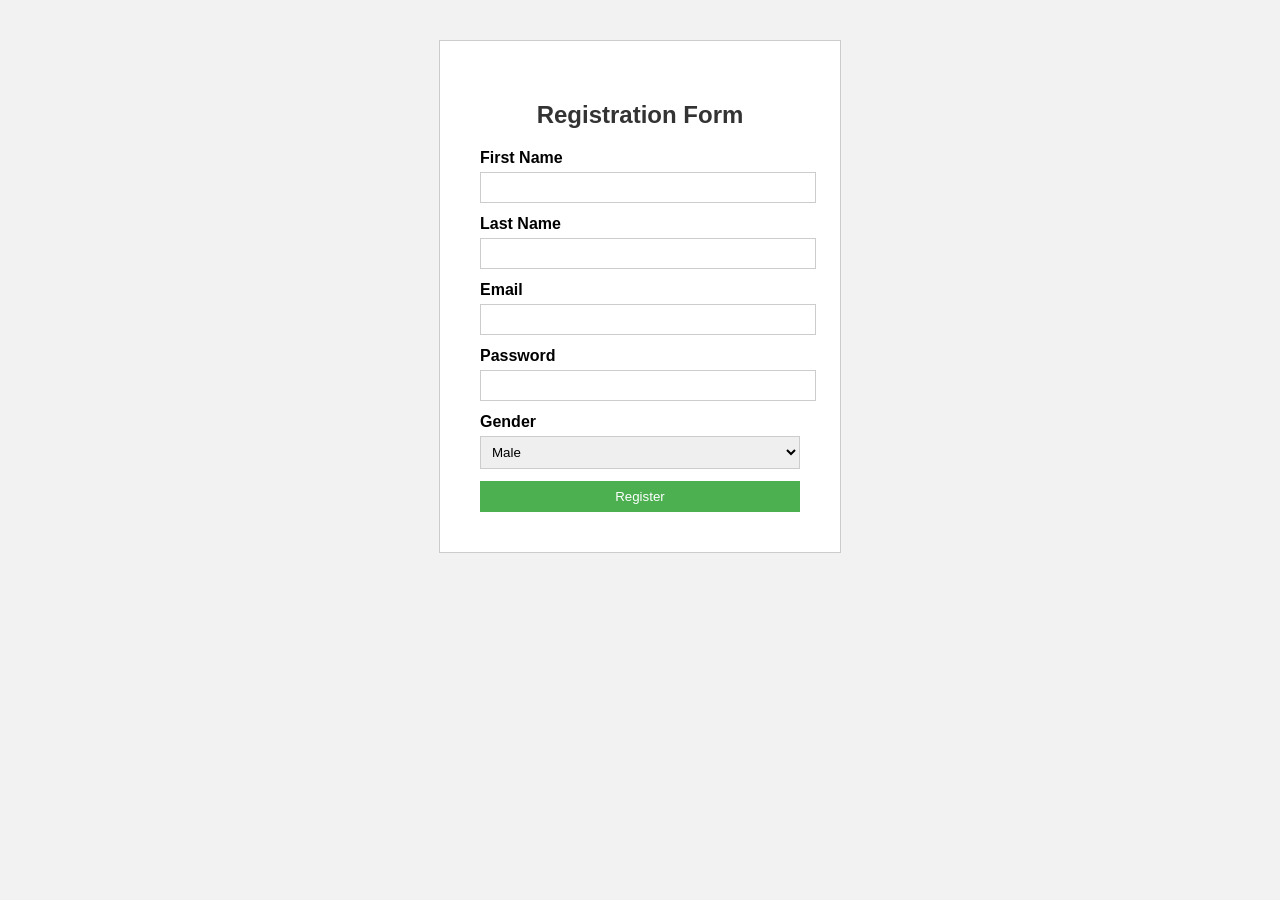
<file: web/index.html>
<!DOCTYPE html>
<html>
<head>
<title>Registration Form</title>

<style>
body {
  font-family: Arial, sans-serif;
  background-color: #f2f2f2;
}

form {
  width: 320px;
  margin: 40px auto;
  padding: 40px;
  background-color: white;
  border: 1px solid #ccc;
}

h2 {
  text-align: center;
  color: #333;
}

label {
  font-weight: bold;
}

input, select {
  width: 100%;
  padding: 7px;
  margin-top: 5px;
  margin-bottom: 12px;
  border: 1px solid #ccc;
}

button {
  width: 100%;
  padding: 8px;
  background-color: #4CAF50;
  color: white;
  border: none;
}

button:hover {
  background-color: #45a049;
}
</style>

</head>
<body>

<form>
  <h2>Registration Form</h2>

  <label>First Name</label>
  <input type="text">

  <label>Last Name</label>
  <input type="text">

  <label>Email</label>
  <input type="email">

  <label>Password</label>
  <input type="password">

  <label>Gender</label>
  <select>
    <option>Male</option>
    <option>Female</option>
  </select>

  <button type="submit">Register</button>
</form>

</body>
</html>
</file>
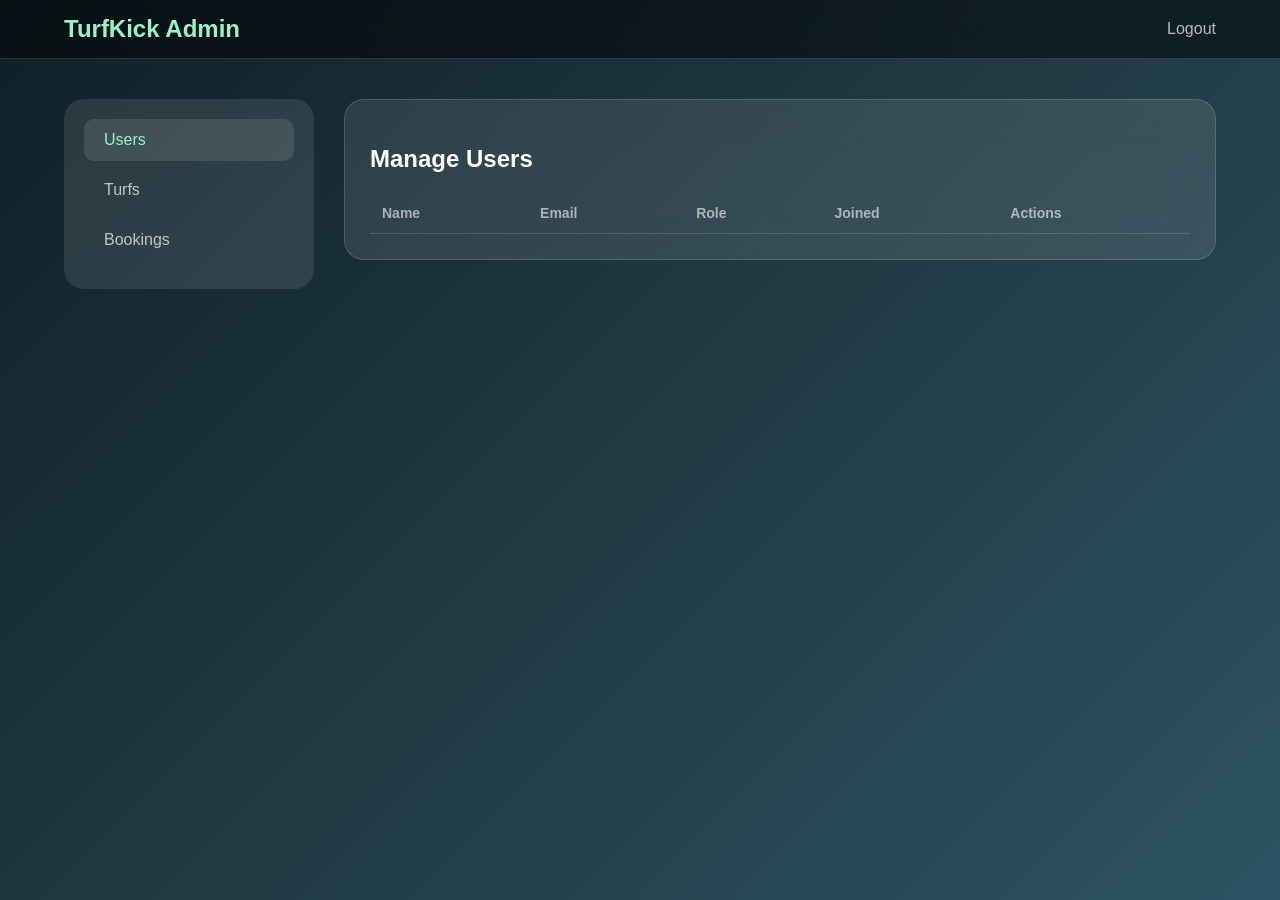
<file: admin_dashboard.html>
<!DOCTYPE html>
<html lang="en">
<head>
    <meta charset="UTF-8">
    <meta name="viewport" content="width=device-width, initial-scale=1.0">
    <title>Admin Panel - TurfKick</title>
    <style>
        :root {
            --primary: #1f4037;
            --secondary: #99f2c8;
            --accent: #ffd700;
            --danger: #ff5f6d;
            --glass: rgba(255, 255, 255, 0.1);
            --border: rgba(255, 255, 255, 0.15);
            --transition: all 0.4s cubic-bezier(0.165, 0.84, 0.44, 1);
        }

        body {
            margin: 0;
            font-family: 'Segoe UI', sans-serif;
            background: linear-gradient(135deg, #0f2027, #203a43, #2c5364);
            background-attachment: fixed;
            color: #fff;
            min-height: 100vh;
        }

        .navbar {
            display: flex; justify-content: space-between; align-items: center;
            padding: 15px 5%; background: rgba(0,0,0,0.5);
            backdrop-filter: blur(30px); border-bottom: 1px solid var(--border);
        }

        .logo { font-size: 24px; font-weight: 900; color: var(--secondary); }

        .dashboard-container { width: 90%; max-width: 1200px; margin: 40px auto; display: grid; grid-template-columns: 250px 1fr; gap: 30px; }

        .sidebar { background: var(--glass); border-radius: 20px; padding: 20px; height: fit-content; }
        .side-link { padding: 12px 20px; border-radius: 10px; margin-bottom: 8px; cursor: pointer; transition: 0.3s; opacity: 0.7; }
        .side-link:hover, .side-link.active { background: rgba(255,255,255,0.1); opacity: 1; color: var(--secondary); }

        .content-section { display: none; }
        .content-section.active { display: block; }

        .glass-card { background: var(--glass); backdrop-filter: blur(20px); border-radius: 20px; border: 1px solid var(--border); padding: 25px; margin-bottom: 20px; }

        table { width: 100%; border-collapse: collapse; margin-top: 15px; }
        th { text-align: left; padding: 12px; border-bottom: 1px solid var(--border); opacity: 0.6; font-size: 14px; }
        td { padding: 12px; border-bottom: 1px solid rgba(255,255,255,0.05); font-size: 14px; }

        .btn { padding: 6px 12px; border-radius: 6px; border: none; font-size: 12px; cursor: pointer; font-weight: bold; margin-right: 5px; }
        .btn-approve { background: #2ecc71; color: #fff; }
        .btn-disable { background: var(--danger); color: #fff; }
        .btn-cancel { background: var(--danger); color: #fff; }

        .status-pill { padding: 4px 8px; border-radius: 4px; font-size: 10px; font-weight: 800; text-transform: uppercase; }
        .pill-active { background: rgba(46, 204, 113, 0.2); color: #2ecc71; }
        .pill-pending { background: rgba(241, 196, 15, 0.2); color: #f1c40f; }
        .pill-inactive { background: rgba(231, 76, 60, 0.2); color: #e74c3c; }
    </style>
</head>
<body>

    <nav class="navbar">
        <div class="logo">TurfKick Admin</div>
        <div style="cursor: pointer; opacity: 0.7;" onclick="location.href='api/logout.php'">Logout</div>
    </nav>

    <div class="dashboard-container">
        <aside class="sidebar">
            <div class="side-link active" onclick="showSection('users', this)">Users</div>
            <div class="side-link" onclick="showSection('turfs', this)">Turfs</div>
            <div class="side-link" onclick="showSection('bookings', this)">Bookings</div>
        </aside>

        <main>
            <section id="users" class="content-section active">
                <div class="glass-card">
                    <h2>Manage Users</h2>
                    <table id="userTable">
                        <thead>
                            <tr>
                                <th>Name</th>
                                <th>Email</th>
                                <th>Role</th>
                                <th>Joined</th>
                                <th>Actions</th>
                            </tr>
                        </thead>
                        <tbody></tbody>
                    </table>
                </div>
            </section>

            <section id="turfs" class="content-section">
                <div class="glass-card">
                    <h2>Manage Turfs</h2>
                    <table id="turfTable">
                        <thead>
                            <tr>
                                <th>Turf Name</th>
                                <th>Owner</th>
                                <th>Location</th>
                                <th>Status</th>
                                <th>Actions</th>
                            </tr>
                        </thead>
                        <tbody></tbody>
                    </table>
                </div>
            </section>

            <section id="bookings" class="content-section">
                <div class="glass-card">
                    <h2>All Bookings</h2>
                    <table id="bookingTable">
                        <thead>
                            <tr>
                                <th>User</th>
                                <th>Turf</th>
                                <th>Date</th>
                                <th>Slot</th>
                                <th>Status</th>
                                <th>Actions</th>
                            </tr>
                        </thead>
                        <tbody></tbody>
                    </table>
                </div>
            </section>
        </main>
    </div>

    <script src="js/admin.js"></script>
    <script>
        function showSection(id, link) {
            document.querySelectorAll('.content-section').forEach(s => s.classList.remove('active'));
            document.querySelectorAll('.side-link').forEach(l => l.classList.remove('active'));
            document.getElementById(id).classList.add('active');
            link.classList.add('active');
            
            if (id === 'users') TurfKickAdmin.fetchUsers();
            if (id === 'turfs') TurfKickAdmin.fetchTurfs();
            if (id === 'bookings') TurfKickAdmin.fetchBookings();
        }
    </script>
</body>
</html>
</file>
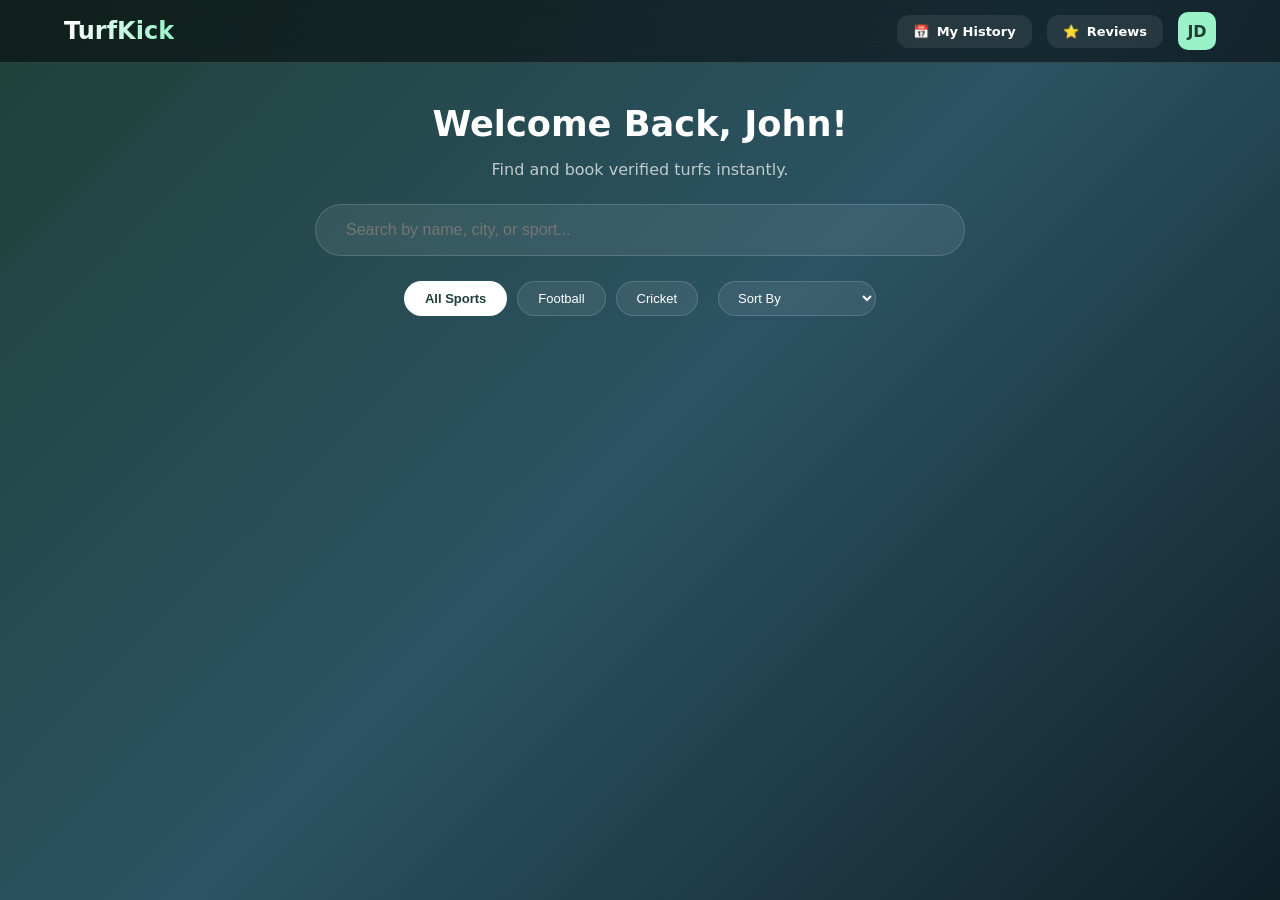
<file: browse_turfs.html>
<!DOCTYPE html>
<html lang="en">
<head>
    <meta charset="UTF-8">
    <meta name="viewport" content="width=device-width, initial-scale=1.0">
    <title>Dashboard - TurfKick</title>
    <style>
        :root {
            --primary: #1f4037;
            --secondary: #99f2c8;
            --accent: #ffd700;
            --danger: #ff5f6d;
            --glass: rgba(255, 255, 255, 0.08);
            --border: rgba(255, 255, 255, 0.15);
            --transition: all 0.4s cubic-bezier(0.165, 0.84, 0.44, 1);
        }

        body {
            margin: 0;
            font-family: 'Segoe UI', system-ui, -apple-system, sans-serif;
            background: linear-gradient(135deg, #1f4037, #2c5364, #0f2027);
            background-attachment: fixed;
            color: #fff;
            min-height: 100vh;
            overflow-x: hidden;
        }

        /* NAVBAR */
        .navbar {
            position: sticky; top: 0; z-index: 1000;
            display: flex; justify-content: space-between; align-items: center;
            padding: 12px 5%; background: rgba(0,0,0,0.5);
            backdrop-filter: blur(25px); border-bottom: 1px solid var(--border);
        }

        .logo { font-size: 24px; font-weight: 900; background: linear-gradient(to right, #fff, var(--secondary)); -webkit-background-clip: text; -webkit-text-fill-color: transparent; cursor: pointer; }
        .nav-right { display: flex; gap: 15px; align-items: center; }
        .nav-item { padding: 8px 15px; border-radius: 12px; cursor: pointer; background: var(--glass); font-size: 13px; font-weight: 600; display: flex; align-items: center; gap: 8px; transition: var(--transition); border: 1px solid transparent; }
        .nav-item:hover { background: rgba(255,255,255,0.15); border-color: var(--border); }
        .user-profile { width: 38px; height: 38px; border-radius: 10px; background: var(--secondary); color: var(--primary); display: flex; align-items: center; justify-content: center; font-weight: 800; cursor: pointer; }

        /* SEARCH & HERO */
        .hero { padding: 40px 5% 20px; text-align: center; }
        .search-container { max-width: 650px; margin: 25px auto; position: relative; }
        .search-container input { width: 100%; padding: 16px 30px; border-radius: 50px; border: 1px solid var(--border); background: var(--glass); color: #fff; font-size: 16px; outline: none; transition: var(--transition); box-sizing: border-box; }
        .search-container input:focus { background: rgba(255,255,255,0.12); box-shadow: 0 0 20px rgba(153, 242, 200, 0.1); }

        .filters { display: flex; justify-content: center; gap: 10px; margin-bottom: 40px; flex-wrap: wrap; }
        .filter-btn { padding: 8px 20px; border-radius: 50px; border: 1px solid var(--border); background: var(--glass); color: #fff; cursor: pointer; transition: 0.3s; font-size: 13px; }
        .filter-btn.active { background: #fff; color: var(--primary); font-weight: 700; }

        /* LISTINGS GRID */
        .container { width: 90%; max-width: 1300px; margin: 0 auto 80px; display: grid; grid-template-columns: repeat(auto-fit, minmax(280px, 1fr)); gap: 30px; }
        .card { background: var(--glass); backdrop-filter: blur(15px); border-radius: 25px; overflow: hidden; border: 1px solid var(--border); transition: var(--transition); cursor: pointer; }
        .card:hover { transform: translateY(-10px); border-color: #fff; }
        .card-img { height: 180px; overflow: hidden; }
        .card-img img { width: 100%; height: 100%; object-fit: cover; transition: 0.5s; }
        .card:hover img { transform: scale(1.1); }
        .card-body { padding: 20px; }
        .card-price { margin-top: 15px; font-weight: 800; color: var(--secondary); font-size: 1.1rem; }

        /* HORIZONTAL MODAL */
        .modal { display: none; position: fixed; top: 0; left: 0; width: 100%; height: 100%; background: rgba(0,0,0,0.9); backdrop-filter: blur(15px); justify-content: center; align-items: center; z-index: 2000; opacity: 0; transition: 0.3s; }
        .modal.active { display: flex; opacity: 1; }
        .modal-content { width: 95%; max-width: 950px; background: #1a1a1a; border-radius: 30px; border: 1px solid var(--border); display: flex; overflow: hidden; transform: scale(0.9); transition: 0.4s; position: relative; }
        .modal.active .modal-content { transform: scale(1); }
        .modal-left { width: 45%; background-size: cover; background-position: center; }
        .modal-right { width: 55%; padding: 35px; overflow-y: auto; max-height: 85vh; }
        .modal-close { position: absolute; top: 20px; right: 20px; width: 36px; height: 36px; background: rgba(255,255,255,0.1); border-radius: 50%; display: flex; align-items: center; justify-content: center; cursor: pointer; z-index: 100; font-size: 20px; }

        /* UI ELEMENTS */
        .slots { display: grid; grid-template-columns: repeat(3, 1fr); gap: 8px; margin-top: 12px; }
        .slot { padding: 10px; text-align: center; background: rgba(255,255,255,0.05); border-radius: 10px; border: 1px solid var(--border); cursor: pointer; font-size: 12px; transition: 0.2s; }
        .slot.selected { background: var(--secondary); color: var(--primary); font-weight: 700; }
        .slot.booked { opacity: 0.2; cursor: not-allowed; }

        .acc-item { display: flex; justify-content: space-between; align-items: center; padding: 12px 15px; background: rgba(255,255,255,0.03); border-radius: 12px; margin-bottom: 8px; border: 1px solid var(--border); }
        
        .tag { padding: 4px 10px; border-radius: 6px; font-size: 10px; font-weight: 800; text-transform: uppercase; }
        .tag-upcoming { background: #3498db33; color: #3498db; }
        .tag-completed { background: #2ecc7133; color: #2ecc71; }

        .btn { width: 100%; padding: 14px; border-radius: 14px; border: none; font-weight: 700; cursor: pointer; transition: var(--transition); margin-top: 15px; }
        .btn-main { background: var(--secondary); color: var(--primary); }
        .btn-outline { background: transparent; border: 1px solid #fff; color: #fff; }
        .btn-disabled { opacity: 0.3; cursor: not-allowed; pointer-events: none; }

        .stars { display: flex; gap: 5px; margin: 10px 0; font-size: 22px; cursor: pointer; color: rgba(255,255,255,0.1); }
        .star.active { color: var(--accent); }

        .log-item { display: flex; justify-content: space-between; align-items: center; padding: 15px; background: rgba(255,255,255,0.03); border-radius: 15px; margin-bottom: 10px; border: 1px solid var(--border); cursor: pointer; }

        @media (max-width: 850px) {
            .modal-content { flex-direction: column; height: 90vh; }
            .modal-left { width: 100%; height: 180px; }
            .modal-right { width: 100%; padding: 25px; }
        }
    </style>
</head>
<body>

    <nav class="navbar">
        <div class="logo" onclick="location.reload()">TurfKick</div>
        <div class="nav-right">
            <div class="nav-item" onclick="openModal('historyModal')"><span>📅</span> My History</div>
            <div class="nav-item" onclick="openModal('reviewHistoryModal')"><span>⭐</span> Reviews</div>
            <div class="user-profile" onclick="openModal('profileModal')">JD</div>
        </div>
    </nav>

    <header class="hero">
        <h1 style="font-size: 2.2rem; font-weight: 900; margin: 0;">Welcome Back, John!</h1>
        <p style="opacity: 0.7; margin-bottom: 25px;">Find and book verified turfs instantly.</p>
        
        <div class="search-container">
            <input type="text" id="search" placeholder="Search by name, city, or sport..." onkeyup="renderTurfs()">
        </div>

        <div class="filters">
            <button class="filter-btn active" onclick="TurfKickBookings.setFilter('all', this)">All Sports</button>
            <button class="filter-btn" onclick="TurfKickBookings.setFilter('Football', this)">Football</button>
            <button class="filter-btn" onclick="TurfKickBookings.setFilter('Cricket', this)">Cricket</button>
            
            <select id="sortSelect" onchange="TurfKickBookings.renderTurfs()" style="background: var(--glass); color: white; border: 1px solid var(--border); border-radius: 50px; padding: 8px 15px; font-size: 13px; outline: none; margin-left: 10px;">
                <option value="none">Sort By</option>
                <option value="price_low">Price: Low to High</option>
                <option value="price_high">Price: High to Low</option>
            </select>
        </div>
    </header>

    <main class="container" id="listings">
        <!-- Turfs injected here -->
    </main>

    <!-- HORIZONTAL TURF MODAL -->
    <div class="modal" id="turfModal">
        <div class="modal-content">
            <div class="modal-close" onclick="closeModal('turfModal')">&times;</div>
            <div class="modal-left" id="modalImg"></div>
            <div class="modal-right">
                <h2 id="modalName" style="margin:0;"></h2>
                <p id="modalLoc" style="opacity: 0.6; margin: 5px 0; font-size: 14px;"></p>
                <div id="modalRating" style="color: var(--accent); font-weight: bold; font-size: 14px;"></div>

                <div id="bookingContext">
                    <h4 style="margin-bottom: 8px; margin-top: 20px;">Available Slots</h4>
                    <input type="date" id="bookingDate" style="width:100%; padding:10px; margin-bottom:10px; background:rgba(255,255,255,0.1); border:1px solid var(--border); color:#fff; border-radius:10px; outline:none;" onchange="TurfKickBookings.renderSlots(TurfKickBookings.selectedTurfId)">
                    <div class="slots" id="modalSlots"></div>

                    <h4 style="margin-top: 20px; margin-bottom: 8px;">Rent Equipment</h4>
                    <div id="accStore">
                        <p style="opacity:0.5; font-size:12px;">Loading equipment...</p>
                    </div>

                    <button class="btn btn-main" onclick="bookNow()">Confirm and Pay</button>
                </div>

                <div id="statusContext" style="display:none;">
                    <div id="statusArea" style="background:rgba(255,255,255,0.05); padding:15px; border-radius:15px; margin-top:20px;"></div>
                    
                    <div id="ratingArea" style="margin-top: 25px; display:none; border-top: 1px solid var(--border); padding-top: 15px;">
                        <h4>Rate Your Session</h4>
                        <div class="stars" id="stars">
                            <span class="star" onclick="setStar(1)">★</span>
                            <span class="star" onclick="setStar(2)">★</span>
                            <span class="star" onclick="setStar(3)">★</span>
                            <span class="star" onclick="setStar(4)">★</span>
                            <span class="star" onclick="setStar(5)">★</span>
                        </div>
                        <textarea placeholder="Write a review..." style="width:100%; height:60px; background:rgba(0,0,0,0.2); border:1px solid var(--border); border-radius:10px; color:#fff; padding:10px;"></textarea>
                        <button class="btn btn-main" onclick="submitReview()">Submit Review</button>
                    </div>

                    <button id="cancelBtn" class="btn btn-outline" style="color:var(--danger); border-color:var(--danger);" onclick="cancelBooking()">Cancel Booking</button>
                </div>
            </div>
        </div>
    </div>

    <!-- PROFILE MODAL -->
    <div class="modal" id="profileModal">
        <div class="modal-content" style="max-width: 450px; flex-direction: column;">
            <div class="modal-close" onclick="closeModal('profileModal')">&times;</div>
            <div style="padding: 40px; text-align: center;">
                <div style="width: 70px; height: 70px; background: var(--secondary); color: var(--primary); border-radius: 15px; display: flex; align-items: center; justify-content: center; font-size: 28px; font-weight: 900; margin: 0 auto 20px;">JD</div>
                <h2 style="margin:0;">John Doe</h2>
                <p style="opacity: 0.6; font-size: 14px;">john.doe@example.com</p>
                
                <button class="btn btn-outline" style="margin-top: 30px;" onclick="alert('Password reset link sent to email!')">Change Password</button>
                <button class="btn btn-outline" style="color:var(--danger); border-color:var(--danger);" onclick="location.href='api/logout.php'">Logout Account</button>
            </div>
        </div>
    </div>

    <!-- HISTORY MODAL -->
    <div class="modal" id="historyModal">
        <div class="modal-content" style="max-width: 600px; flex-direction: column;">
            <div class="modal-close" onclick="closeModal('historyModal')">&times;</div>
            <div style="padding: 35px;">
                <h2 style="margin-bottom: 20px;">Booking Logs</h2>
                <div id="historyList"></div>
            </div>
        </div>
    </div>

    <!-- REVIEW HISTORY MODAL -->
    <div class="modal" id="reviewHistoryModal">
        <div class="modal-content" style="max-width: 500px; flex-direction: column;">
            <div class="modal-close" onclick="closeModal('reviewHistoryModal')">&times;</div>
            <div style="padding: 35px;">
                <h2>Your Past Reviews</h2>
                <div class="log-item">
                    <div>
                        <strong>City Football Arena</strong>
                        <div style="color: var(--accent);">⭐⭐⭐⭐⭐</div>
                        <p style="font-size: 12px; margin: 5px 0;">"Amazing grass and lighting!"</p>
                    </div>
                </div>
            </div>
        </div>
    </div>

    <script src="js/bookings.js"></script>
</body>
</html>
</file>
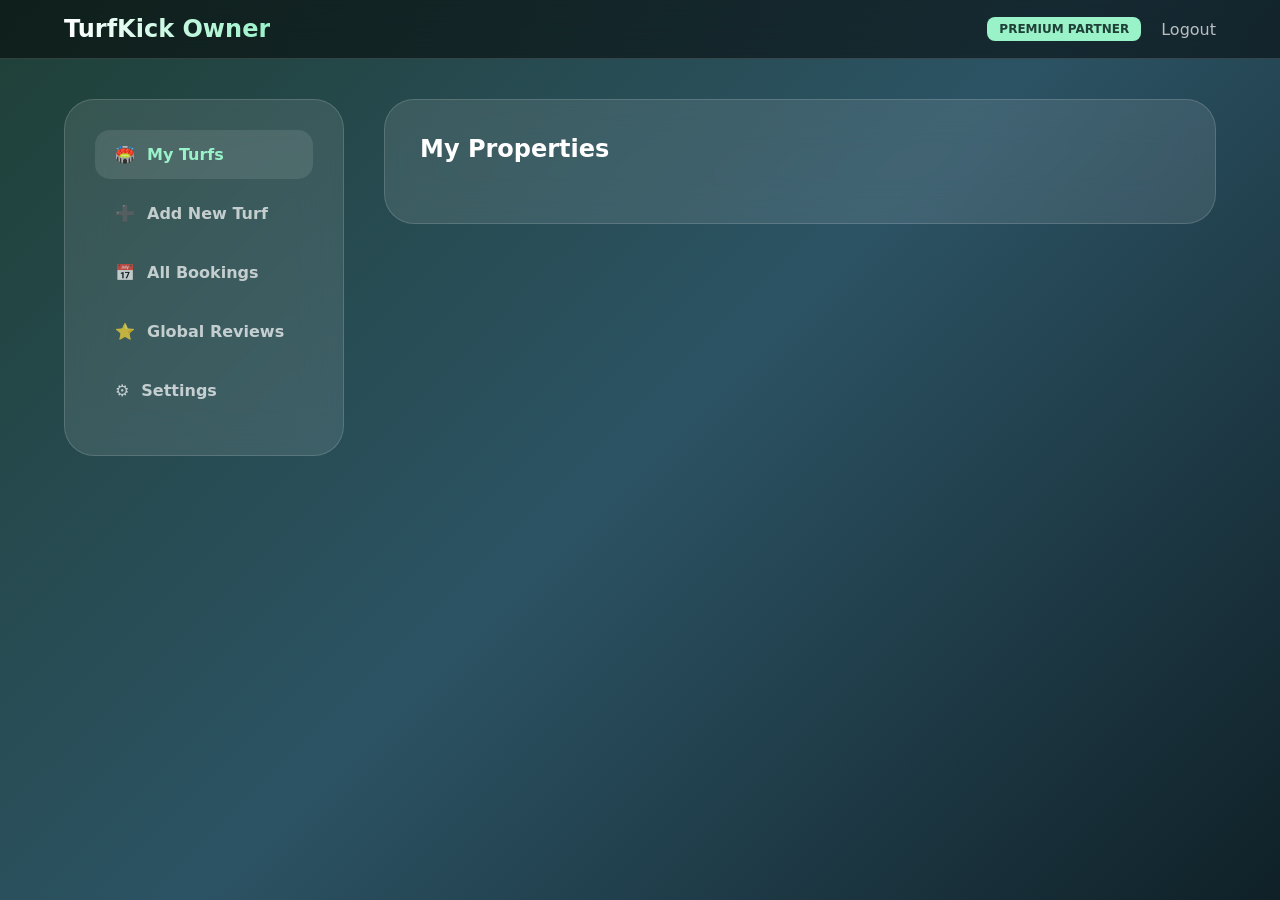
<file: owner_dashboard.html>
<!DOCTYPE html>
<html lang="en">
<head>
    <meta charset="UTF-8">
    <meta name="viewport" content="width=device-width, initial-scale=1.0">
    <title>Owner Dashboard - TurfKick</title>
    <style>
        :root {
            --primary: #1f4037;
            --secondary: #99f2c8;
            --accent: #ffd700;
            --danger: #ff5f6d;
            --glass: rgba(255, 255, 255, 0.1);
            --border: rgba(255, 255, 255, 0.15);
            --transition: all 0.4s cubic-bezier(0.165, 0.84, 0.44, 1);
        }

        body {
            margin: 0;
            font-family: 'Segoe UI', system-ui, -apple-system, sans-serif;
            background: linear-gradient(135deg, #1f4037, #2c5364, #0f2027);
            background-attachment: fixed;
            color: #fff;
            min-height: 100vh;
            overflow-x: hidden;
        }

        /* NAVBAR */
        .navbar {
            position: sticky; top: 0; z-index: 1000;
            display: flex; justify-content: space-between; align-items: center;
            padding: 15px 5%; background: rgba(0,0,0,0.5);
            backdrop-filter: blur(30px); border-bottom: 1px solid var(--border);
        }

        .logo { font-size: 24px; font-weight: 900; background: linear-gradient(to right, #fff, var(--secondary)); -webkit-background-clip: text; -webkit-text-fill-color: transparent; }
        .nav-right { display: flex; gap: 20px; align-items: center; }
        .owner-badge { background: var(--secondary); color: var(--primary); padding: 5px 12px; border-radius: 8px; font-weight: 800; font-size: 12px; text-transform: uppercase; }

        /* DASHBOARD LAYOUT */
        .dashboard-container { width: 90%; max-width: 1200px; margin: 40px auto; display: grid; grid-template-columns: 280px 1fr; gap: 40px; }

        /* SIDEBAR NAV */
        .sidebar { background: var(--glass); backdrop-filter: blur(20px); border-radius: 30px; border: 1px solid var(--border); padding: 30px; height: fit-content; position: sticky; top: 100px; }
        .side-link { padding: 15px 20px; border-radius: 15px; margin-bottom: 10px; cursor: pointer; transition: var(--transition); display: flex; align-items: center; gap: 12px; font-weight: 600; opacity: 0.7; }
        .side-link:hover, .side-link.active { background: rgba(255,255,255,0.1); opacity: 1; color: var(--secondary); }

        /* CONTENT CARDS */
        .content-section { display: none; animation: fadeIn 0.5s ease-out forwards; }
        .content-section.active { display: block; }

        @keyframes fadeIn { from { opacity: 0; transform: translateY(10px); } to { opacity: 1; transform: translateY(0); } }

        .glass-card { background: var(--glass); backdrop-filter: blur(20px); border-radius: 30px; border: 1px solid var(--border); padding: 35px; margin-bottom: 30px; }
        
        /* FORM ELEMENTS */
        .form-group { margin-bottom: 20px; }
        .form-group label { display: block; margin-bottom: 8px; font-size: 14px; opacity: 0.8; }
        .form-group input, .form-group textarea, .form-group select { width: 100%; padding: 14px; border-radius: 12px; border: 1px solid var(--border); background: rgba(0,0,0,0.2); color: #fff; outline: none; transition: var(--transition); }
        .form-group input:focus { border-color: var(--secondary); box-shadow: 0 0 10px rgba(153, 242, 200, 0.2); }

        .btn { padding: 12px 25px; border-radius: 12px; border: none; font-weight: 700; cursor: pointer; transition: var(--transition); }
        .btn-primary { background: var(--secondary); color: var(--primary); }
        .btn-outline { background: transparent; border: 1px solid #fff; color: #fff; }
        .btn-danger { background: rgba(255, 95, 109, 0.1); border: 1px solid var(--danger); color: var(--danger); }

        /* BOOKING TABLE */
        .data-table { width: 100%; border-collapse: collapse; margin-top: 20px; }
        .data-table th { text-align: left; padding: 15px; border-bottom: 1px solid var(--border); opacity: 0.6; font-size: 14px; }
        .data-table td { padding: 15px; border-bottom: 1px solid rgba(255,255,255,0.05); font-size: 15px; }

        .status-pill { padding: 4px 10px; border-radius: 6px; font-size: 11px; font-weight: 800; text-transform: uppercase; }
        .pill-upcoming { background: rgba(52, 152, 219, 0.2); color: #3498db; }
        .pill-completed { background: rgba(46, 204, 113, 0.2); color: #2ecc71; }

        /* ACCESSORIES LIST */
        .item-row { display: flex; justify-content: space-between; align-items: center; padding: 15px 20px; background: rgba(255,255,255,0.03); border-radius: 15px; margin-bottom: 10px; border: 1px solid var(--border); }

        /* SLOT CHIPS */
        .slot-grid { display: grid; grid-template-columns: repeat(auto-fill, minmax(160px, 1fr)); gap: 15px; margin-top: 20px; }
        .slot-chip { 
            background: rgba(255, 255, 255, 0.05); 
            border: 1px solid var(--border); 
            border-radius: 12px; 
            padding: 12px; 
            text-align: center; 
            position: relative; 
            transition: var(--transition);
        }
        .slot-chip:hover { background: rgba(255, 255, 255, 0.1); border-color: var(--secondary); transform: translateY(-3px); }
        .slot-chip strong { display: block; font-size: 14px; color: var(--secondary); }
        .slot-chip small { font-size: 11px; opacity: 0.6; }
        .slot-delete { 
            position: absolute; top: -8px; right: -8px; 
            background: var(--danger); color: #fff; 
            width: 20px; height: 20px; border-radius: 50%; 
            font-size: 12px; cursor: pointer; 
            display: flex; align-items: center; justify-content: center;
            box-shadow: 0 4px 10px rgba(0,0,0,0.3);
            opacity: 0; transition: 0.3s;
        }
        .slot-chip:hover .slot-delete { opacity: 1; top: 5px; right: 5px; }

        /* WEEKLY SCHEDULE */
        .weekly-container { display: flex; flex-direction: column; gap: 20px; }
        .day-card { background: rgba(255,255,255,0.03); border: 1px solid var(--border); border-radius: 20px; padding: 25px; transition: var(--transition); }
        .day-card.disabled { opacity: 0.4; }
        .day-header { display: flex; justify-content: space-between; align-items: center; margin-bottom: 20px; }
        .day-title { font-size: 18px; font-weight: 800; display: flex; align-items: center; gap: 10px; }
        .day-slots { display: grid; grid-template-columns: repeat(auto-fill, minmax(300px, 1fr)); gap: 15px; }
        .slot-row { background: rgba(0,0,0,0.2); border: 1px solid var(--border); border-radius: 12px; padding: 10px 15px; display: flex; align-items: center; gap: 10px; }
        .slot-row input { background: transparent; border: none; color: #fff; font-size: 13px; width: 80px; outline: none; }
        .slot-row input[type="text"] { width: 100%; }
        
        .copy-btn { font-size: 11px; padding: 5px 10px; border-radius: 8px; border: 1px solid var(--secondary); color: var(--secondary); cursor: pointer; background: transparent; }

        /* MANAGE TABS */
        .tab-link { opacity: 0.6; cursor: pointer; padding-bottom: 5px; border-bottom: 2px solid transparent; transition: 0.3s; }
        .tab-link.active { opacity: 1; border-color: var(--secondary); color: var(--secondary); }
        .manage-tab { display: none; }
        .manage-tab.active { display: block; }

        /* TURF CARDS */
        .turf-card { background: var(--glass); border: 1px solid var(--border); border-radius: 20px; overflow: hidden; transition: var(--transition); }
        .turf-card:hover { transform: translateY(-5px); border-color: var(--secondary); }
        .turf-card img { width: 100%; height: 150px; object-fit: cover; }
        .turf-card-body { padding: 20px; }

        /* MODAL */
        .modal { display: none; position: fixed; top: 0; left: 0; width: 100%; height: 100%; background: rgba(0,0,0,0.8); backdrop-filter: blur(15px); justify-content: center; align-items: center; z-index: 2000; }
        .modal-content { width: 90%; max-width: 500px; background: #1a1a1a; border-radius: 30px; border: 1px solid var(--border); padding: 40px; position: relative; }

        @media (max-width: 900px) {
            .dashboard-container { grid-template-columns: 1fr; }
            .sidebar { position: static; flex-direction: row; display: flex; overflow-x: auto; padding: 15px; gap: 10px; }
            .side-link { margin-bottom: 0; white-space: nowrap; }
        }
    </style>
</head>
<body>

    <nav class="navbar">
        <div class="logo">TurfKick Owner</div>
        <div class="nav-right">
            <span class="owner-badge">Premium Partner</span>
            <div style="cursor: pointer; opacity: 0.7;" onclick="window.location.href='api/logout.php'">Logout</div>
        </div>
    </nav>

    <div class="dashboard-container">
        <!-- SIDE NAVIGATION -->
        <aside class="sidebar">
            <div class="side-link active" onclick="showSection('my-turfs', this)"><span>🏟️</span> My Turfs</div>
            <div class="side-link" onclick="showSection('add-turf', this)"><span>➕</span> Add New Turf</div>
            <div class="side-link" onclick="showSection('bookings', this)"><span>📅</span> All Bookings</div>
            <div class="side-link" onclick="showSection('feedback', this)"><span>⭐</span> Global Reviews</div>
            <div class="side-link" onclick="showSection('account', this)"><span>⚙️</span> Settings</div>
        </aside>

        <!-- MAIN CONTENT -->
        <main class="main-content">
            
            <!-- MY TURFS LIST -->
            <section id="my-turfs" class="content-section active">
                <div class="glass-card">
                    <div style="display: flex; justify-content: space-between; align-items: center; margin-bottom: 25px;">
                        <h2 style="margin:0;">My Properties</h2>
                    </div>
                    <div id="turfListGrid" style="display: grid; grid-template-columns: repeat(auto-fill, minmax(280px, 1fr)); gap: 20px;">
                        <!-- Turfs injected here -->
                    </div>
                </div>
            </section>

            <!-- ADD TURF -->
            <section id="add-turf" class="content-section">
                <div class="glass-card">
                    <h2>Add New Property</h2>
                    <form id="addTurfForm">
                        <div class="form-group">
                            <label>Turf Name</label>
                            <input type="text" id="add_turfName" placeholder="e.g. Kickers Paradise">
                        </div>
                        <div style="display: grid; grid-template-columns: 1fr 1fr; gap: 20px;">
                            <div class="form-group">
                                <label>Hourly Price (₹)</label>
                                <input type="number" id="add_turfPrice" value="1200">
                            </div>
                            <div class="form-group">
                                <label>Sport Category</label>
                                <select id="add_turfSport">
                                    <option>Football</option>
                                    <option>Cricket</option>
                                    <option>Multi-Sport</option>
                                </select>
                            </div>
                        </div>
                        <div class="form-group">
                            <label>Available Days (Comma separated)</label>
                            <input type="text" id="add_turfDays" value="Monday,Tuesday,Wednesday,Thursday,Friday,Saturday,Sunday">
                        </div>
                        <div class="form-group">
                            <label>Location / Address</label>
                            <input type="text" id="add_turfLoc" placeholder="City, State">
                        </div>
                        <div class="form-group">
                            <label>Description</label>
                            <textarea id="add_turfDesc" rows="3"></textarea>
                        </div>
                        <div class="form-group">
                            <label>Primary Image</label>
                            <input type="file" id="add_turfImage" accept="image/*">
                        </div>
                        <button type="button" class="btn btn-primary" onclick="TurfKickOwner.addNewTurf()">Create Listing</button>
                    </form>
                </div>
            </section>

            <!-- MANAGE SINGLE TURF (DEEP DIVE) -->
            <section id="manage-turf" class="content-section">
                <div class="glass-card">
                    <div style="display: flex; justify-content: space-between; align-items: center; margin-bottom: 20px;">
                        <button class="btn btn-outline" style="font-size: 12px;" onclick="showSection('my-turfs')">← Back to List</button>
                        <h2 id="managingTurfName" style="margin:0;">Manage Turf</h2>
                    </div>

                    <div style="display: flex; gap: 15px; margin-bottom: 30px; border-bottom: 1px solid var(--border); padding-bottom: 10px;">
                        <span class="tab-link active" onclick="switchManageTab('details', this)">Details</span>
                        <span class="tab-link" onclick="switchManageTab('gallery', this)">Gallery</span>
                        <span class="tab-link" onclick="switchManageTab('slots', this)">Slots</span>
                        <span class="tab-link" onclick="switchManageTab('maintenance', this)">Maintenance</span>
                    </div>

                    <!-- Gallery Tab -->
                    <div id="tab-gallery" class="manage-tab">
                        <div style="display: flex; justify-content: space-between; align-items: center; margin-bottom: 20px;">
                            <h4 style="margin:0;">Photo Gallery</h4>
                            <button class="btn btn-outline" style="font-size: 11px;">+ Upload Photo</button>
                        </div>
                        <div id="galleryGrid" style="display: grid; grid-template-columns: repeat(auto-fill, minmax(150px, 1fr)); gap: 15px;">
                            <!-- Images injected here -->
                        </div>
                    </div>

                    <!-- Slots Tab -->
                    <div id="tab-slots" class="manage-tab">
                        <div style="display: flex; justify-content: space-between; align-items: center; margin-bottom: 20px;">
                            <h4 style="margin:0;">Operating Slots</h4>
                            <p style="opacity: 0.6; font-size: 12px; margin:0;">Define your daily schedule here.</p>
                        </div>
                        <div id="manageSlotsList" class="weekly-container">
                            <!-- Slots/Days injected here -->
                        </div>
                    </div>

                    <!-- Maintenance Tab -->
                    <div id="tab-maintenance" class="manage-tab">
                        <div id="maintenanceStatus" style="margin-bottom: 20px; padding: 15px; border-radius: 12px; background: rgba(255,255,255,0.05);">
                            Current Status: <strong id="currentMStatus">Active</strong>
                        </div>
                        <h4>Request Maintenance (Disable Turf)</h4>
                        <div class="form-group">
                            <label>Start Date</label>
                            <input type="date" id="m_startDate">
                        </div>
                        <div class="form-group">
                            <label>End Date</label>
                            <input type="date" id="m_endDate">
                        </div>
                        <div class="form-group">
                            <label>Reason</label>
                            <textarea id="m_reason" rows="2"></textarea>
                        </div>
                        <button class="btn btn-danger" onclick="TurfKickOwner.requestMaintenance()">Submit Maintenance Request</button>
                        
                        <hr style="opacity:0.1; margin: 30px 0;">
                        <h4>Recent Requests</h4>
                        <div id="m_requestList"></div>
                    </div>
                </div>
            </section>

            <!-- ... existing sections ... -->

    <!-- COPY SLOTS MODAL -->
    <div class="modal" id="copyModal">
        <div class="modal-content">
            <h2 style="margin-top: 0;">Copy Schedule</h2>
            <p id="copySourceText" style="opacity:0.7; font-size:14px; margin-bottom:20px;"></p>
            
            <div id="targetDaysList" style="display: grid; grid-template-columns: 1fr 1fr; gap: 10px; margin-bottom: 25px;">
                <!-- Target days injected here -->
            </div>

            <div style="display: flex; gap: 15px;">
                <button class="btn btn-primary" style="flex: 1;" onclick="TurfKickOwner.confirmCopy()">Copy to Selected</button>
                <button class="btn btn-outline" style="flex: 1;" onclick="closeModal('copyModal')">Cancel</button>
            </div>
        </div>
    </div>

            <!-- BOOKED SLOTS -->
            <section id="bookings" class="content-section">
                <div class="glass-card">
                    <h2>Recent Bookings</h2>
                    <table class="data-table">
                        <thead>
                            <tr>
                                <th>User</th>
                                <th>Date</th>
                                <th>Time</th>
                                <th>Equipment</th>
                                <th>Status</th>
                                <th>Action</th>
                            </tr>
                        </thead>
                        <tbody id="bookingBody">
                            <tr>
                                <td>John Doe</td>
                                <td>2024-03-22</td>
                                <td>07:00 PM</td>
                                <td>Football (1)</td>
                                <td><span class="status-pill pill-upcoming">Upcoming</span></td>
                                <td><span style="color: var(--danger); cursor: pointer;" onclick="cancelBooking(this)">Cancel</span></td>
                            </tr>
                            <tr>
                                <td>Mike Ross</td>
                                <td>2024-03-21</td>
                                <td>06:00 PM</td>
                                <td>None</td>
                                <td><span class="status-pill pill-completed">Completed</span></td>
                                <td><span style="opacity:0.3;">---</span></td>
                            </tr>
                        </tbody>
                    </table>
                </div>
            </section>

            <!-- EQUIPMENT MANAGEMENT -->
            <section id="equipment" class="content-section">
                <div class="glass-card">
                    <div style="display: flex; justify-content: space-between; align-items: center; margin-bottom: 25px;">
                        <h2>Manage Accessories</h2>
                        <button class="btn btn-primary" onclick="openModal('itemModal')">+ Add Item</button>
                    </div>
                    
                    <div id="itemList">
                        <p style="opacity: 0.5; text-align: center;">Loading equipment...</p>
                    </div>
                </div>
            </section>

            <!-- FEEDBACK & COMPLAINTS -->
            <section id="feedback" class="content-section">
                <div class="glass-card">
                    <h2>User Reviews</h2>
                    <div class="item-row" style="flex-direction: column; align-items: flex-start; gap: 10px;">
                        <div style="display: flex; justify-content: space-between; width: 100%;">
                            <span style="color: var(--accent);">⭐⭐⭐⭐⭐</span>
                            <small>John Doe • 2 days ago</small>
                        </div>
                        <p style="margin:0; font-size: 14px; opacity: 0.8;">"Excellent turf quality and great parking space. Will book again!"</p>
                        <div style="width: 100%; text-align: right;"><span style="color: var(--secondary); font-size: 12px; cursor: pointer;">Reply to review</span></div>
                    </div>
                </div>

                <div class="glass-card" style="border-color: var(--danger);">
                    <h2 style="color: var(--danger);">Customer Complaints</h2>
                    <div class="item-row" style="background: rgba(255, 95, 109, 0.05);">
                        <div>
                            <strong>Lighting Issue</strong><br>
                            <small>By Sarah • 1 day ago</small>
                            <p style="font-size: 13px; margin-top: 5px;">"The floodlight at the corner was flickering during our slot."</p>
                        </div>
                        <button class="btn btn-outline" style="font-size: 12px; border-color: var(--secondary); color: var(--secondary);">Mark Resolved</button>
                    </div>
                </div>
            </section>

            <!-- ACCOUNT SETTINGS -->
            <section id="account" class="content-section">
                <div class="glass-card">
                    <h2>Account & Security</h2>
                    <form id="profileForm">
                        <div class="form-group">
                            <label>Full Name</label>
                            <input type="text" id="profileName" value="Owner Name">
                        </div>
                        <div class="form-group">
                            <label>Business Email</label>
                            <input type="email" id="profileEmail" value="owner@turfkick.com">
                        </div>
                        <button type="button" class="btn btn-primary" onclick="updateProfile()">Update Account</button>
                    </form>
                </div>
            </section>

        </main>
    </div>

    <!-- ADD ITEM MODAL -->
    <div class="modal" id="itemModal">
        <div class="modal-content">
            <h2 style="margin-top: 0;">Add Equipment</h2>
            <div class="form-group">
                <label>Item Name</label>
                <input type="text" id="itemName" placeholder="e.g. Cricket Kit">
            </div>
            <div class="form-group">
                <label>Rental Price (₹)</label>
                <input type="number" id="itemPrice" placeholder="0">
            </div>
            <div class="form-group">
                <label>Assign to Turf</label>
                <select id="itemTurfId">
                    <!-- Populated via JS -->
                </select>
            </div>
            <div style="display: flex; gap: 15px; margin-top: 20px;">
                <button class="btn btn-primary" style="flex: 1;" onclick="addEquipment()">Add Item</button>
                <button class="btn btn-outline" style="flex: 1;" onclick="closeModal('itemModal')">Cancel</button>
            </div>
        </div>
    </div>

    <!-- ADD SLOT MODAL -->
    <div class="modal" id="slotModal">
        <div class="modal-content">
            <h2 style="margin-top: 0;">Add Time Slot</h2>
            <p style="opacity: 0.6; font-size: 13px; margin-bottom: 20px;">Select the duration for this slot. The label will be generated automatically.</p>
            <div style="display: grid; grid-template-columns: 1fr 1fr; gap: 20px;">
                <div class="form-group">
                    <label>Start Time</label>
                    <input type="time" id="slotStart">
                </div>
                <div class="form-group">
                    <label>End Time</label>
                    <input type="time" id="slotEnd">
                </div>
            </div>
            <div style="display: flex; gap: 15px; margin-top: 20px;">
                <button class="btn btn-primary" style="flex: 1;" onclick="addSlot()">Add Slot</button>
                <button class="btn btn-outline" style="flex: 1;" onclick="closeModal('slotModal')">Cancel</button>
            </div>
        </div>
    </div>

    <script src="js/owner.js"></script>
    <script>
        function showSection(id, link) {
            document.querySelectorAll('.content-section').forEach(s => s.classList.remove('active'));
            document.querySelectorAll('.side-link').forEach(l => l.classList.remove('active'));
            
            const target = document.getElementById(id);
            if (target) target.classList.add('active');
            
            if (link) {
                link.classList.add('active');
            } else {
                // Find matching side-link by icon/text if needed, but for now just match by simple logic
                // Or leave it as is if called programmatically
            }
        }

        function cancelBooking(span) {
            if(confirm("Are you sure you want to cancel this booking? A refund will be initiated.")) {
                const row = span.closest('tr');
                row.style.opacity = '0.3';
                span.innerText = "Cancelled";
                span.style.pointerEvents = 'none';
            }
        }

        function openModal(id) {
            document.getElementById(id).style.display = 'flex';
        }

        function closeModal(id) {
            document.getElementById(id).style.display = 'none';
        }

        // Close modal on backdrop
        window.onclick = function(e) {
            if(e.target.className === 'modal') e.target.style.display = 'none';
        }
    </script>
</body>
</html>
</file>
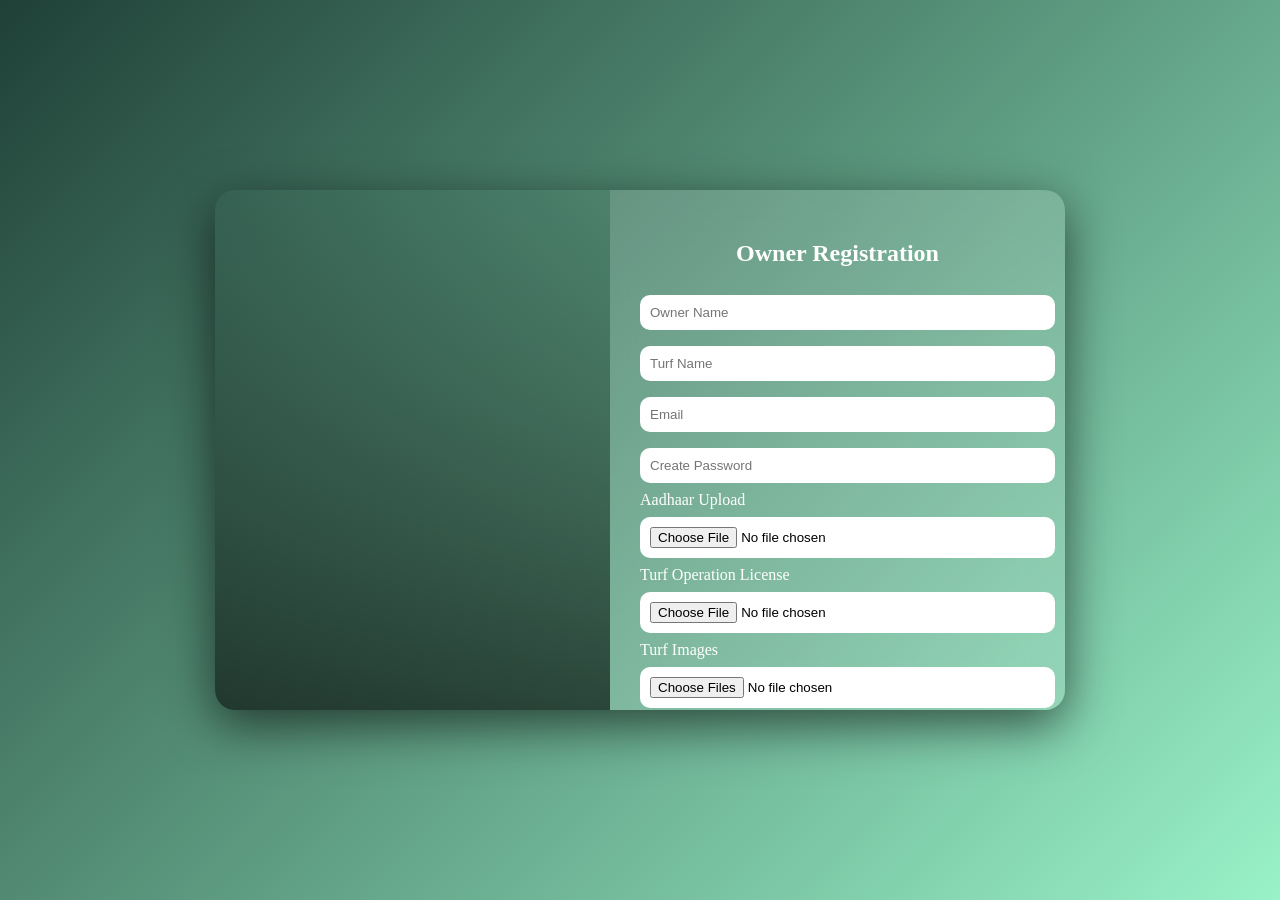
<file: Owner_register.html>
<!DOCTYPE html>
<html>
<head>
<title>TurfKick - Owner Registration</title>

<style>

body{
margin:0;
font-family:'Segoe UI';
background: linear-gradient(135deg,#1f4037,#99f2c8);
color:white;
display:flex;
justify-content:center;
align-items:center;
height:100vh;
}

/* MAIN BOX */
.wrapper{
width:850px;
height:520px;
display:flex;
border-radius:20px;
overflow:hidden;
box-shadow:0 15px 50px rgba(0,0,0,0.6);
}

/* LEFT IMAGE */
.left{
width:50%;
background:url('https://images.unsplash.com/photo-1508098682722-e99c643e7f0b') center/cover;
position:relative;
}

.left::after{
content:'';
position:absolute;
width:100%;
height:100%;
background:linear-gradient(to top,rgba(0,0,0,0.6),transparent);
}

/* RIGHT FORM */
.right{
width:50%;
background: rgba(255,255,255,0.15);
backdrop-filter: blur(20px);
padding:30px;
overflow-y:auto;
}

/* TITLE */
h2{
text-align:center;
margin-bottom:20px;
}

/* INPUT */
input{
width:100%;
padding:10px;
margin:8px 0;
border-radius:10px;
border:none;
outline:none;
}

/* FILE INPUT */
.file{
background:white;
color:black;
}

/* BUTTON */
button{
width:100%;
padding:12px;
margin-top:10px;
border-radius:20px;
border:none;
background:white;
color:#1f4037;
font-weight:bold;
cursor:pointer;
}

/* BACK LINK */
.back{
text-align:center;
margin-top:10px;
cursor:pointer;
opacity:0.8;
}
/* SCROLLBAR - Chrome, Edge, Safari */
::-webkit-scrollbar {
width: 8px;
}

::-webkit-scrollbar-track {
background: transparent;
}

::-webkit-scrollbar-thumb {
background: linear-gradient(135deg,#1f4037,#99f2c8);
border-radius: 10px;
}

::-webkit-scrollbar-thumb:hover {
background: linear-gradient(135deg,#145a4a,#7be0b5);
}

/* Firefox */
* {
scrollbar-width: thin;
scrollbar-color: #99f2c8 transparent;
}

</style>

</head>

<body>

<div class="wrapper">

<!-- LEFT IMAGE -->
<div class="left"></div>

<!-- RIGHT FORM -->
<div class="right">

<h2>Owner Registration</h2>

<form id="ownerRegForm">
<input type="hidden" name="role" value="owner">

<input type="text" name="name" placeholder="Owner Name" required>

<input type="text" name="turf_name" placeholder="Turf Name" required>

<input type="email" name="email" placeholder="Email" required>

<input type="password" name="password" placeholder="Create Password" required>

<label>Aadhaar Upload</label>
<input type="file" name="aadhaar" class="file" required>

<label>Turf Operation License</label>
<input type="file" name="license" class="file" required>

<label>Turf Images</label>
<input type="file" name="images[]" class="file" multiple required>

<button type="submit">Register</button>

</form>

<div class="back" onclick="goBack()">← Back to Login</div>

</div>

</div>

<script src="js/auth.js"></script>
<script>
function goBack(){
window.location.href = "index.html";
}

document.addEventListener('DOMContentLoaded', () => {
    TurfKickAuth.submitForm('ownerRegForm', 'api/register.php', (result) => {
        alert(result.message);
        window.location.href = 'index.html';
    });
});
</script>

</body>
</html>
</file>
